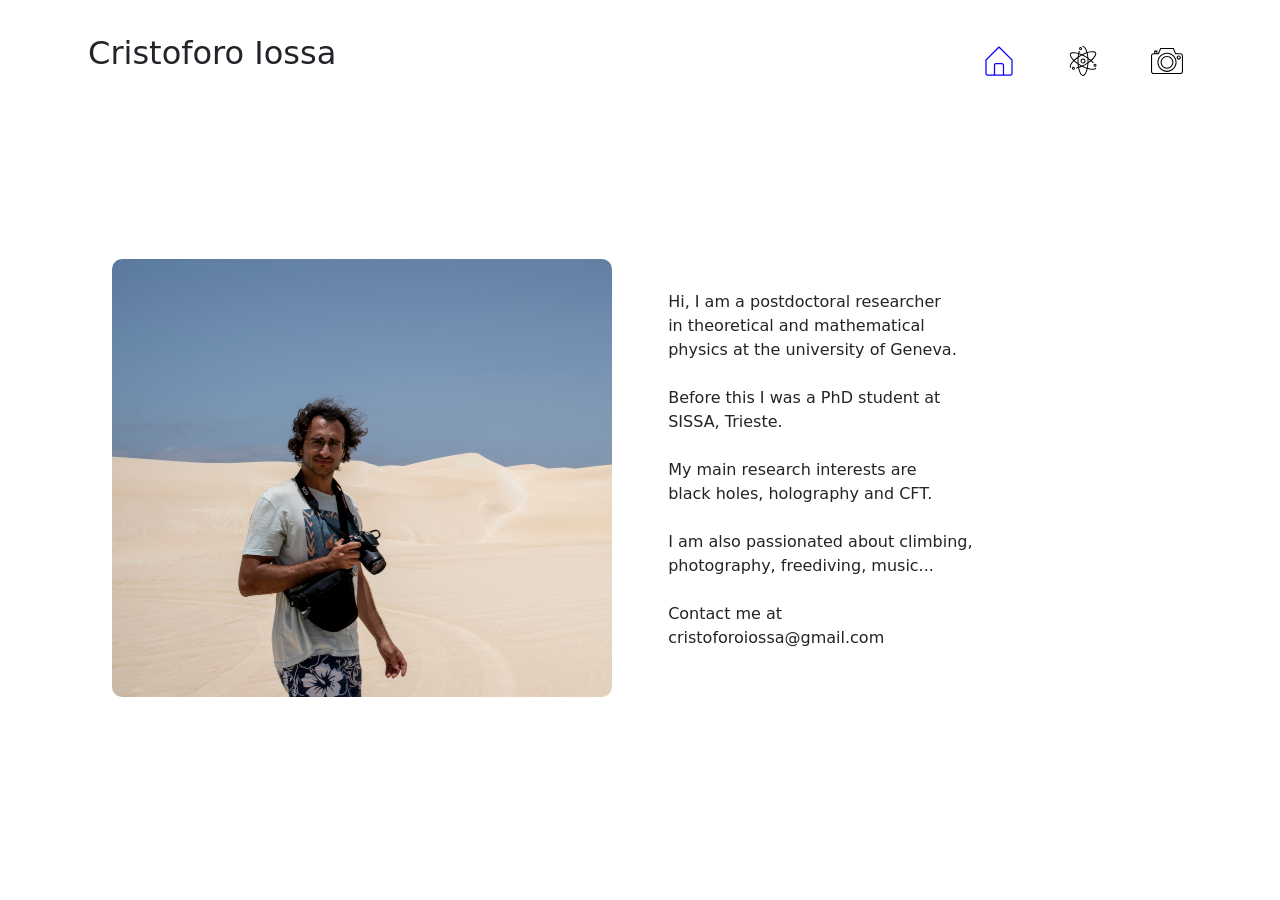
<file: index.html>
<!DOCTYPE html>
<html lang="en">
	<head>
		<meta name="viewport" content="width=device-width, initial-scale=1.0">
		<title>Cristoforo Iossa</title>
		<link rel="icon" type="icon/svg" href="res/atom.svg">
		<link rel="stylesheet" type="text/css" href="style.css">

		<!-- Bootstrap CSS link -->
		<link href="https://cdn.jsdelivr.net/npm/bootstrap@5.3.8/dist/css/bootstrap.min.css" rel="stylesheet" integrity="sha384-sRIl4kxILFvY47J16cr9ZwB07vP4J8+LH7qKQnuqkuIAvNWLzeN8tE5YBujZqJLB" crossorigin="anonymous"> 
	</head>

	<body>

	<!-- Preloader -->
<div class="preloader">
		<div class="atom">
		<div class="nucleus"></div>
		<div class="orbit orbit1">
			<div class="electron"></div>
		</div>
		<div class="orbit orbit2">
			<div class="electron"></div>
		</div>
		<div class="orbit orbit3">
			<div class="electron"></div>
		</div>
		</div>
		<p class="loading-text">Loading...</p>
	</div>

	<!-- Title -->

	<header class="site-header">
		<h1>Cristoforo Iossa</h1>

	<!-- Navigation bar -->
		<ul class="nav">
			<li class="nav-item">
				<a class="nav-link active" href="index.html">
					<img src="res/home_blue.svg" alt="Home" class="nav-icon active">
				</a>
			</li>
			<li class="nav-item">
				<a class="nav-link" href="research.html">
					<img src="res/atom.svg" alt="Research" class="nav-icon">
				</a>
			</li>
			<li class="nav-item">
				<a class="nav-link" href="photography.html">
					<img src="res/camera.svg" alt="Photography" class="nav-icon">
				</a>
			</li>
		</ul>
	</header>

	<!-- Body -->
	<main class="home-wrap">
		<img id="me" src="res/DSCF0714.jpg" alt="Me in the desert">
		<p> Hi, I am a postdoctoral researcher <br> in theoretical and mathematical <br> physics at the university of Geneva. <br><br> Before this I was a PhD student at <br> SISSA, Trieste. <br><br> My main research interests are <br> black holes,  holography and CFT. <br><br> I am also passionated about climbing, <br> photography, freediving, music... <br><br> Contact me at <br> cristoforoiossa@gmail.com </p>
	</main>

<!-- Bootstrap JS and Popper links -->
	<script src="https://cdn.jsdelivr.net/npm/bootstrap@5.3.8/dist/js/bootstrap.bundle.min.js" integrity="sha384-FKyoEForCGlyvwx9Hj09JcYn3nv7wiPVlz7YYwJrWVcXK/BmnVDxM+D2scQbITxI" crossorigin="anonymous"></script>
	<script src="https://cdn.jsdelivr.net/npm/@popperjs/core@2.11.8/dist/umd/popper.min.js" integrity="sha384-I7E8VVD/ismYTF4hNIPjVp/Zjvgyol6VFvRkX/vR+Vc4jQkC+hVqc2pM8ODewa9r" crossorigin="anonymous"></script>
	<script src="https://cdn.jsdelivr.net/npm/bootstrap@5.3.8/dist/js/bootstrap.min.js" integrity="sha384-G/EV+4j2dNv+tEPo3++6LCgdCROaejBqfUeNjuKAiuXbjrxilcCdDz6ZAVfHWe1Y" crossorigin="anonymous"></script>

			<script>
		var MIN_PRELOADER_MS = 500;
		var pageStart = Date.now();
 
		window.addEventListener('load', function () {
			var preloader = document.querySelector('.preloader');
			if (!preloader) return;
 
			var elapsed = Date.now() - pageStart;
			var remaining = Math.max(MIN_PRELOADER_MS - elapsed, 0);
 
			setTimeout(function () {
				preloader.classList.add('is-hidden');
			}, remaining);
		});
	</script>

	</body>
</html>
</file>
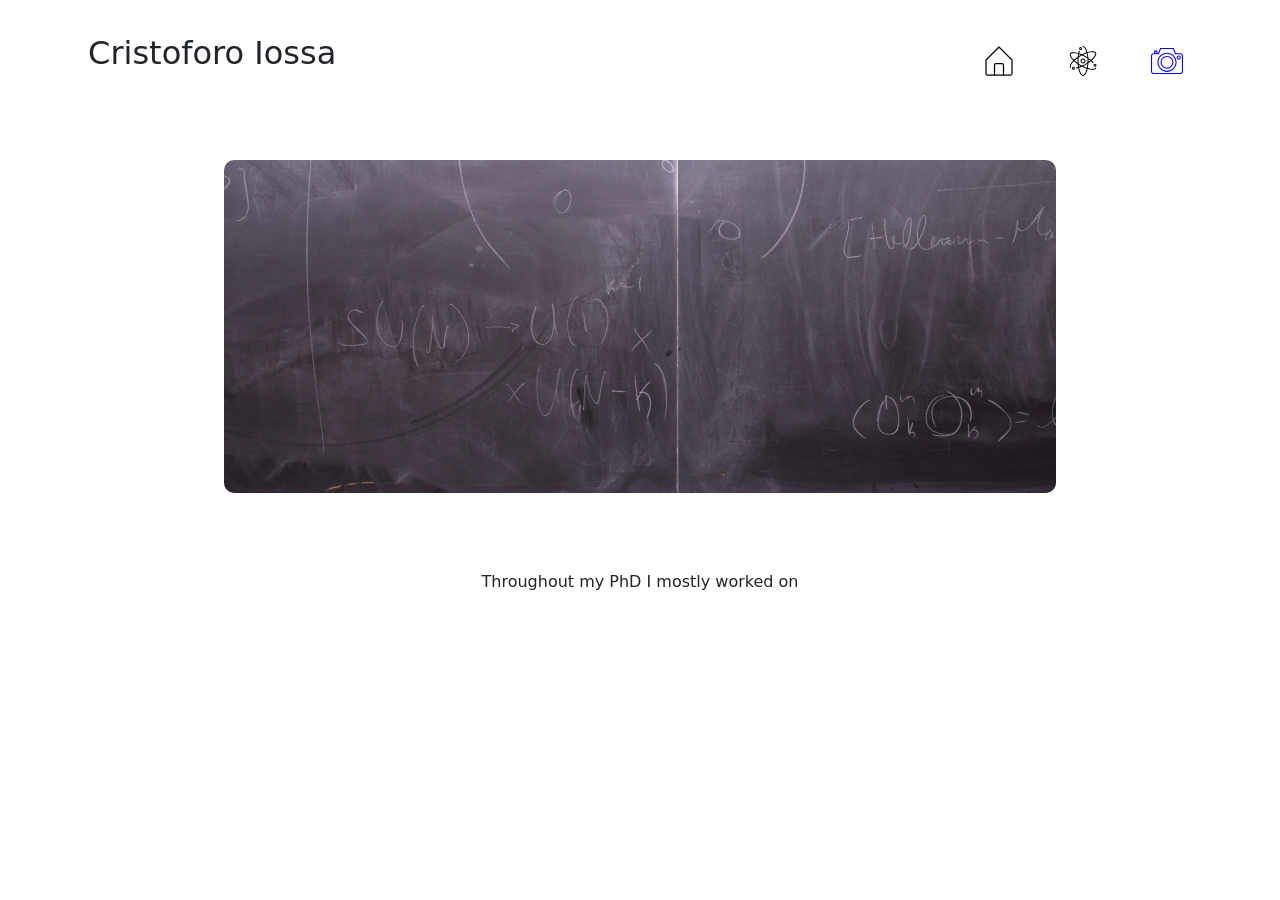
<file: photography.html>
<!DOCTYPE html>
<html lang="en">
	<head>
		<meta name="viewport" content="width=device-width, initial-scale=1.0">
		<title>Cristoforo Iossa</title>
		<link rel="icon" type="icon/svg" href="res/atom.svg">
		<link rel="stylesheet" type="text/css" href="style.css">

		<!-- Bootstrap CSS link -->
		<link href="https://cdn.jsdelivr.net/npm/bootstrap@5.3.8/dist/css/bootstrap.min.css" rel="stylesheet" integrity="sha384-sRIl4kxILFvY47J16cr9ZwB07vP4J8+LH7qKQnuqkuIAvNWLzeN8tE5YBujZqJLB" crossorigin="anonymous"> 
	</head>

	<body>

	<header class="site-header">
		<h1>Cristoforo Iossa</h1>

	<!-- Navigation bar -->
		<ul class="nav">
				<li class="nav-item">
					<a class="nav-link" href="index.html">
						<img src="res/home.svg" alt="Home" class="nav-icon">
					</a>
				</li>
				<li class="nav-item">
					<a class="nav-link" href="research.html">
						<img src="res/atom.svg" alt="Research" class="nav-icon">
					</a>
				</li>
				<li class="nav-item">
					<a class="nav-link active" href="photography.html">
						<img src="res/camera_blue.svg" alt="Photography" class="nav-icon">
					</a>
				</li>
		</ul>
	</header>

	<!-- Body -->
		<img id="blackboard" src="res/IMG_0390.JPG" alt="blackboard">
        <p id="researchintro"> Throughout my PhD I mostly worked on  </p>

<!-- Bootstrap JS and Popper links -->
	<script src="https://cdn.jsdelivr.net/npm/bootstrap@5.3.8/dist/js/bootstrap.bundle.min.js" integrity="sha384-FKyoEForCGlyvwx9Hj09JcYn3nv7wiPVlz7YYwJrWVcXK/BmnVDxM+D2scQbITxI" crossorigin="anonymous"></script>
	<script src="https://cdn.jsdelivr.net/npm/@popperjs/core@2.11.8/dist/umd/popper.min.js" integrity="sha384-I7E8VVD/ismYTF4hNIPjVp/Zjvgyol6VFvRkX/vR+Vc4jQkC+hVqc2pM8ODewa9r" crossorigin="anonymous"></script>
	<script src="https://cdn.jsdelivr.net/npm/bootstrap@5.3.8/dist/js/bootstrap.min.js" integrity="sha384-G/EV+4j2dNv+tEPo3++6LCgdCROaejBqfUeNjuKAiuXbjrxilcCdDz6ZAVfHWe1Y" crossorigin="anonymous"></script>

	</body>
</html>
</file>
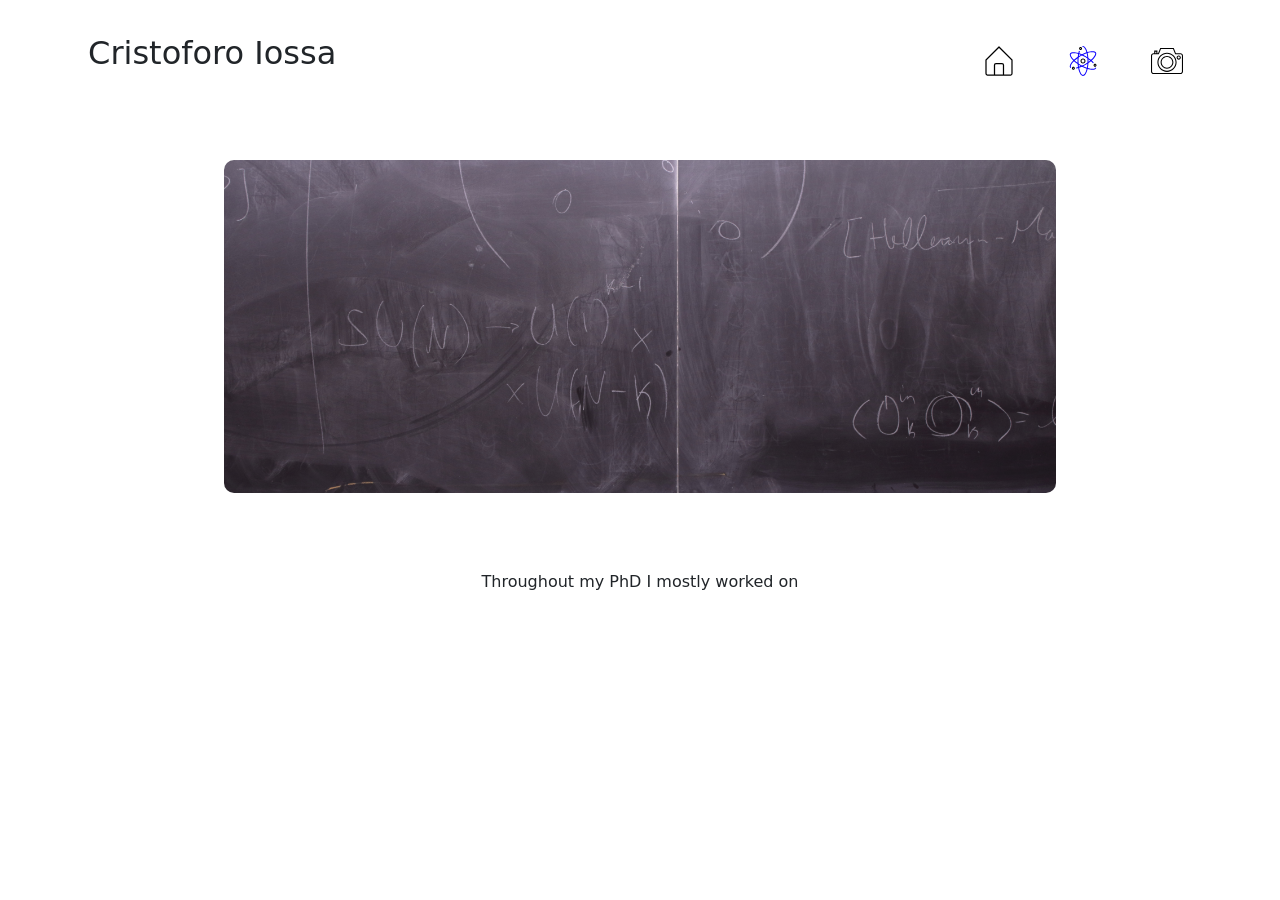
<file: research.html>
<!DOCTYPE html>
<html lang="en">
	<head>
		<meta name="viewport" content="width=device-width, initial-scale=1.0">
		<title>Cristoforo Iossa</title>
		<link rel="icon" type="icon/svg" href="res/atom.svg">
		<link rel="stylesheet" type="text/css" href="style.css">

		<!-- Bootstrap CSS link -->
		<link href="https://cdn.jsdelivr.net/npm/bootstrap@5.3.8/dist/css/bootstrap.min.css" rel="stylesheet" integrity="sha384-sRIl4kxILFvY47J16cr9ZwB07vP4J8+LH7qKQnuqkuIAvNWLzeN8tE5YBujZqJLB" crossorigin="anonymous"> 
	</head>

	<body>

	<header class="site-header">
		<h1>Cristoforo Iossa</h1>

	<!-- Navigation bar -->
	<ul class="nav">
				<li class="nav-item">
					<a class="nav-link" href="index.html">
						<img src="res/home.svg" alt="Home" class="nav-icon active">
					</a>
				</li>
				<li class="nav-item">
					<a class="nav-link active" href="research.html">
						<img src="res/atom_blue.svg" alt="Research" class="nav-icon">
					</a>
				</li>
				<li class="nav-item">
					<a class="nav-link" href="photography.html">
						<img src="res/camera.svg" alt="Photography" class="nav-icon">
					</a>
				</li>
		</ul>
	</header>

	<!-- Body -->
		<img id= "blackboard" src="res/IMG_0390.JPG" alt="blackboard">
        <p id="researchintro"> Throughout my PhD I mostly worked on  </p>

<!-- Bootstrap JS and Popper links -->
	<script src="https://cdn.jsdelivr.net/npm/bootstrap@5.3.8/dist/js/bootstrap.bundle.min.js" integrity="sha384-FKyoEForCGlyvwx9Hj09JcYn3nv7wiPVlz7YYwJrWVcXK/BmnVDxM+D2scQbITxI" crossorigin="anonymous"></script>
	<script src="https://cdn.jsdelivr.net/npm/@popperjs/core@2.11.8/dist/umd/popper.min.js" integrity="sha384-I7E8VVD/ismYTF4hNIPjVp/Zjvgyol6VFvRkX/vR+Vc4jQkC+hVqc2pM8ODewa9r" crossorigin="anonymous"></script>
	<script src="https://cdn.jsdelivr.net/npm/bootstrap@5.3.8/dist/js/bootstrap.min.js" integrity="sha384-G/EV+4j2dNv+tEPo3++6LCgdCROaejBqfUeNjuKAiuXbjrxilcCdDz6ZAVfHWe1Y" crossorigin="anonymous"></script>

	</body>
</html>
</file>
<file: style.css>
/* ---------- Font import ---------- */
@import url('https://fonts.googleapis.com/css2?family=Open+Sans:ital,wght@0,300..800;1,300..800&display=swap');

* {
    box-sizing: border-box;
}

html, body {
    margin: 0;
    padding: 0;
    width: 100%;
    overflow-x: hidden;
}

body {
    font-family: 'Open Sans', monospace;
    font-size: clamp(14px, 1.6vw, 18px);
    display: flex;
    flex-direction: column;
    min-height: 100vh;
}

/* ---------- Preloader ----------------- */

.preloader {
  position: fixed;
  inset: 0;
  z-index: 9999;
  display: flex;
  flex-direction: column;
  align-items: center;
  justify-content: center;
  text-align: center;
  font-family: Arial, sans-serif;
  color: #ffffff;
  background-color: #000;
  transition: opacity 0.4s ease, visibility 0.4s ease;
}
 
.preloader.is-hidden {
  opacity: 0;
  visibility: hidden;
  pointer-events: none;
}
 
.loading-text {
  margin-top: 20px;
  font-size: 18px;
  font-weight: bold;
}
 
.atom {
  position: relative;
  width: 100px;
  height: 100px;
  animation: rotate 4s linear infinite;
}
 
.nucleus {
  position: absolute;
  top: 50%;
  left: 50%;
  width: 20px;
  height: 20px;
  background-color: #ff5722;
  border-radius: 50%;
  transform: translate(-50%, -50%);
}
 
.orbit {
  position: absolute;
  top: 50%;
  left: 50%;
  width: 100%;
  height: 100%;
  border: 1px solid rgba(255, 255, 255);
  border-radius: 50%;
  transform: translate(-50%, -50%);
}
 
.orbit1 .electron {
  animation: spin 1.5s linear infinite;
}
 
.orbit2 {
  width: 70px;
  height: 70px;
}
 
.orbit2 .electron {
  animation: spin 2s linear infinite;
}
 
.orbit3 {
  width: 50px;
  height: 50px;
}
 
.orbit3 .electron {
  animation: spin 2.5s linear infinite;
}
 
.electron {
  position: absolute;
  top: 0;
  left: 50%;
  width: 10px;
  height: 10px;
  background-color: #0B00FC;
  border-radius: 50%;
  transform: translate(-50%, -50%);
}
 
@keyframes spin {
  0% {
    transform: rotate(0deg) translateX(50px) rotate(0deg);
  }
  100% {
    transform: rotate(360deg) translateX(50px) rotate(-360deg);
  }
}
 
@keyframes rotate {
  0% {
    transform: rotate(0deg);
  }
  100% {
    transform: rotate(360deg);
  }
}

/* ---------- Header ---------- */

.site-header {
    display: grid;
    grid-template-columns: 1fr auto 1fr; /* 3 columns: Left, Center (spacer), Right */
    align-items: center;
    width: 100%;
    max-width: 1400px;
    margin: 0 auto;
    padding: 2.5vh 6% 1vh;
}

.site-header h1 {
    margin: 2%;
    font-size: clamp(1.4rem, 3vw, 2rem);
    white-space: nowrap;
    justify-self: start; /* Pushes title to the left edge of its column */
    padding-bottom: 1rem; /* Fine-tune this value to get the exact look you want */

}

.site-header .nav {
    grid-column: 3; /* Forces the nav into the 3rd column */
    justify-self: end; /* Pushes menu to the right edge of its column */
    display: flex;
    gap: 0.25rem 1rem;
}

/*.site-header .nav-link {
    color: #000;
}

.site-header .nav-link:hover {
    color: #6c757d;
}

.site-header .nav-link.active {
    color: #000;
    text-decoration: underline;
}*/

.nav-icon {
    width: 2rem;
    height: 2rem;
    vertical-align: middle;
    margin-right: 0.25rem;
}

/* ---------- Home page ---------- */

.home-wrap {
    display: flex;
    flex: 1 1 auto;
    align-items: center;
    justify-content: center;
    gap: 5%;
    width: 100%;
    max-width: 1400px;
    margin: 0 auto;
    padding: 0.1vh 6% 6vh;
}

.home-wrap p {
    flex: 1 1 320px;
    max-width: 500px;
    line-height: 1.5;
}

#me {
    flex: 1 1 280px;
    max-width: 500px;
    width: 100%;
    height: auto;
    border-radius: 10px;
    display: block;
}

/* ---------- WIP Research/Photography ----------- */

#blackboard {
    display: block;
    margin: 4% auto 2%;
    width: min(65%, 900px);
    max-width: 92%;
    height: auto;
    border-radius: 10px;
}

#researchintro {
    display: block;
    max-width: 800px;
    margin: 4% auto 4%;
    padding: 0 6%;
    line-height: 1.5;
}


/* ---------- Breakpoints ---------- */

@media screen and (max-width: 900px) {
    #me {
        max-width: 340px;
    }
    .home-wrap p {
        max-width: 460px;
        text-align: left;
    }
}

@media screen and (max-width: 640px) {
    .site-header {
        flex-direction: column;
        justify-content: center;
        text-align: center;
        padding: 3vh 6% 1vh;
        gap: 0.75rem;
    }

    .site-header .nav {
        justify-content: center;
    }

    .home-wrap {
        flex-direction: column-reverse;
        padding: 4vh 6% 6vh;
        min-height: auto;
    }

    .home-wrap p {
        text-align: center;
        max-width: 90%;
    }

    #me {
        max-width: 280px;
    }

    #blackboard {
        width: 90%;
        margin: 6% auto 4%;
    }

    #researchintro {
        margin: 6% auto;
        padding: 0 8%;
    }
}

@media screen and (max-width: 380px) {
    #me {
        max-width: 220px;
    }
}
</file>
